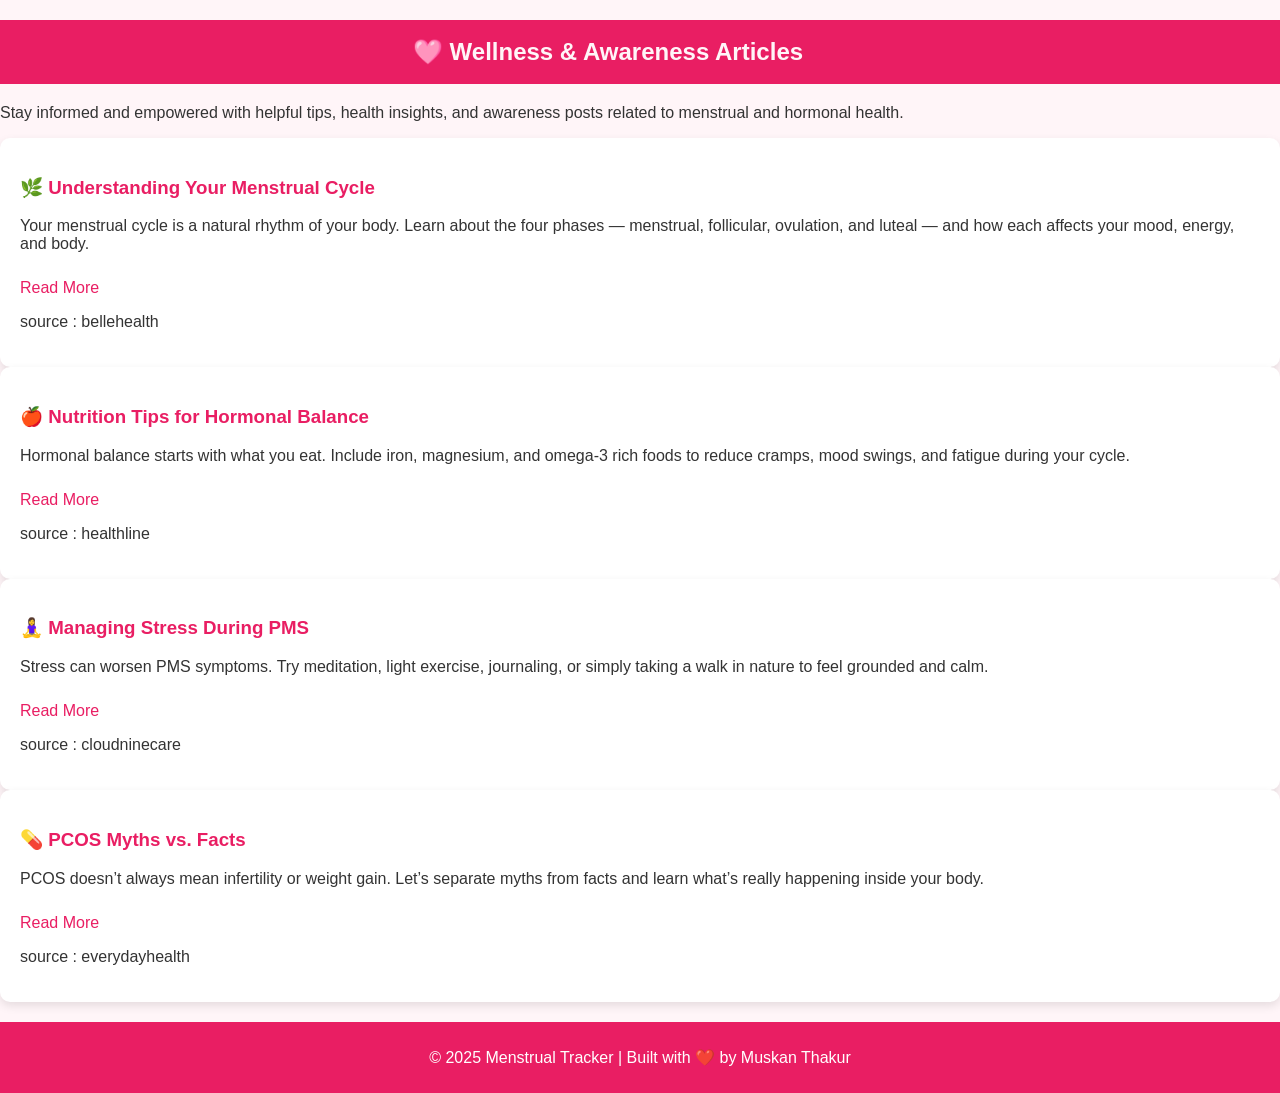
<file: articles.html>
<!DOCTYPE html>
<html lang="en">
<head>
    <meta charset="UTF-8">
    <meta name="viewport" content="width=device-width, initial-scale=1.0">
    <title>Articles</title>
    <style>
        body {
        font-family: 'Poppins', sans-serif;
        background-color: #fff5f8;
        color: #333;
        margin: 0;
        padding: 0;
        }
        h2{
            background-color: #e91e63;
            color: #fff5f8;
            height: 5vw;
            display: flex;
            justify-content: center;
            align-items: center;
            padding-right: 5vw;
        }
        .card{
            background: white;
            padding: 20px;
            border-radius: 10px;
            box-shadow: 0 4px 10px rgba(0,0,0,0.1);
            transition: transform 0.3s;
        }
        .card:hover {
        transform: translateY(-5px);
        }
        
        h3 {
        color: #e91e63;
        }

        .readmore {
        display: inline-block;
        margin-top: 10px;
        color: #e91e63;
        text-decoration: none;
        font-weight: 500;
        }

        .readmore:hover {
        text-decoration: underline;
        }

        footer {
        text-align: center;
        padding: 10px;
        background: #e91e63;
        color: white;
        margin-top: 20px;
        }
    </style>
</head>
<body>
    <header>
    <h2>🩷 Wellness & Awareness Articles</h2>
    <p>Stay informed and empowered with helpful tips, health insights, and awareness posts related to menstrual and hormonal health.</p>
  </header>

  <section class="articles-container">
    <article class="card">
      <h3>🌿 Understanding Your Menstrual Cycle</h3>
      <p>Your menstrual cycle is a natural rhythm of your body. Learn about the four phases — menstrual, follicular, ovulation, and luteal — and how each affects your mood, energy, and body.</p>
      <a href="https://bellehealth.co/4-phases-of-menstrual-cycle-and-moods/" class="readmore">Read More</a>
      <p>source : bellehealth</p>
    </article>

    <article class="card">
      <h3>🍎 Nutrition Tips for Hormonal Balance</h3>
      <p>Hormonal balance starts with what you eat. Include iron, magnesium, and omega-3 rich foods to reduce cramps, mood swings, and fatigue during your cycle.</p>
      <a href="https://www.healthline.com/nutrition/balance-hormones" class="readmore">Read More</a>
      <p>source : healthline</p>
    </article>

    <article class="card">
      <h3>🧘‍♀️ Managing Stress During PMS</h3>
      <p>Stress can worsen PMS symptoms. Try meditation, light exercise, journaling, or simply taking a walk in nature to feel grounded and calm.</p>
      <a href="https://www.cloudninecare.com/blog/can-stress-make-your-pms-worse-how-to-manage-stress-during-your-cycle" class="readmore">Read More</a>
      <p>source : cloudninecare</p>
    </article>

    <article class="card">
      <h3>💊 PCOS Myths vs. Facts</h3>
      <p>PCOS doesn’t always mean infertility or weight gain. Let’s separate myths from facts and learn what’s really happening inside your body.</p>
      <a href="https://www.everydayhealth.com/pcos/myths-debunked/" class="readmore">Read More</a>
      <p>source : everydayhealth</p>
    </article>
  </section>

  <footer>
    <p>© 2025 Menstrual Tracker | Built with ❤️ by Muskan Thakur</p>
  </footer>
</body>
</html>
    
</body>
</html>
</file>
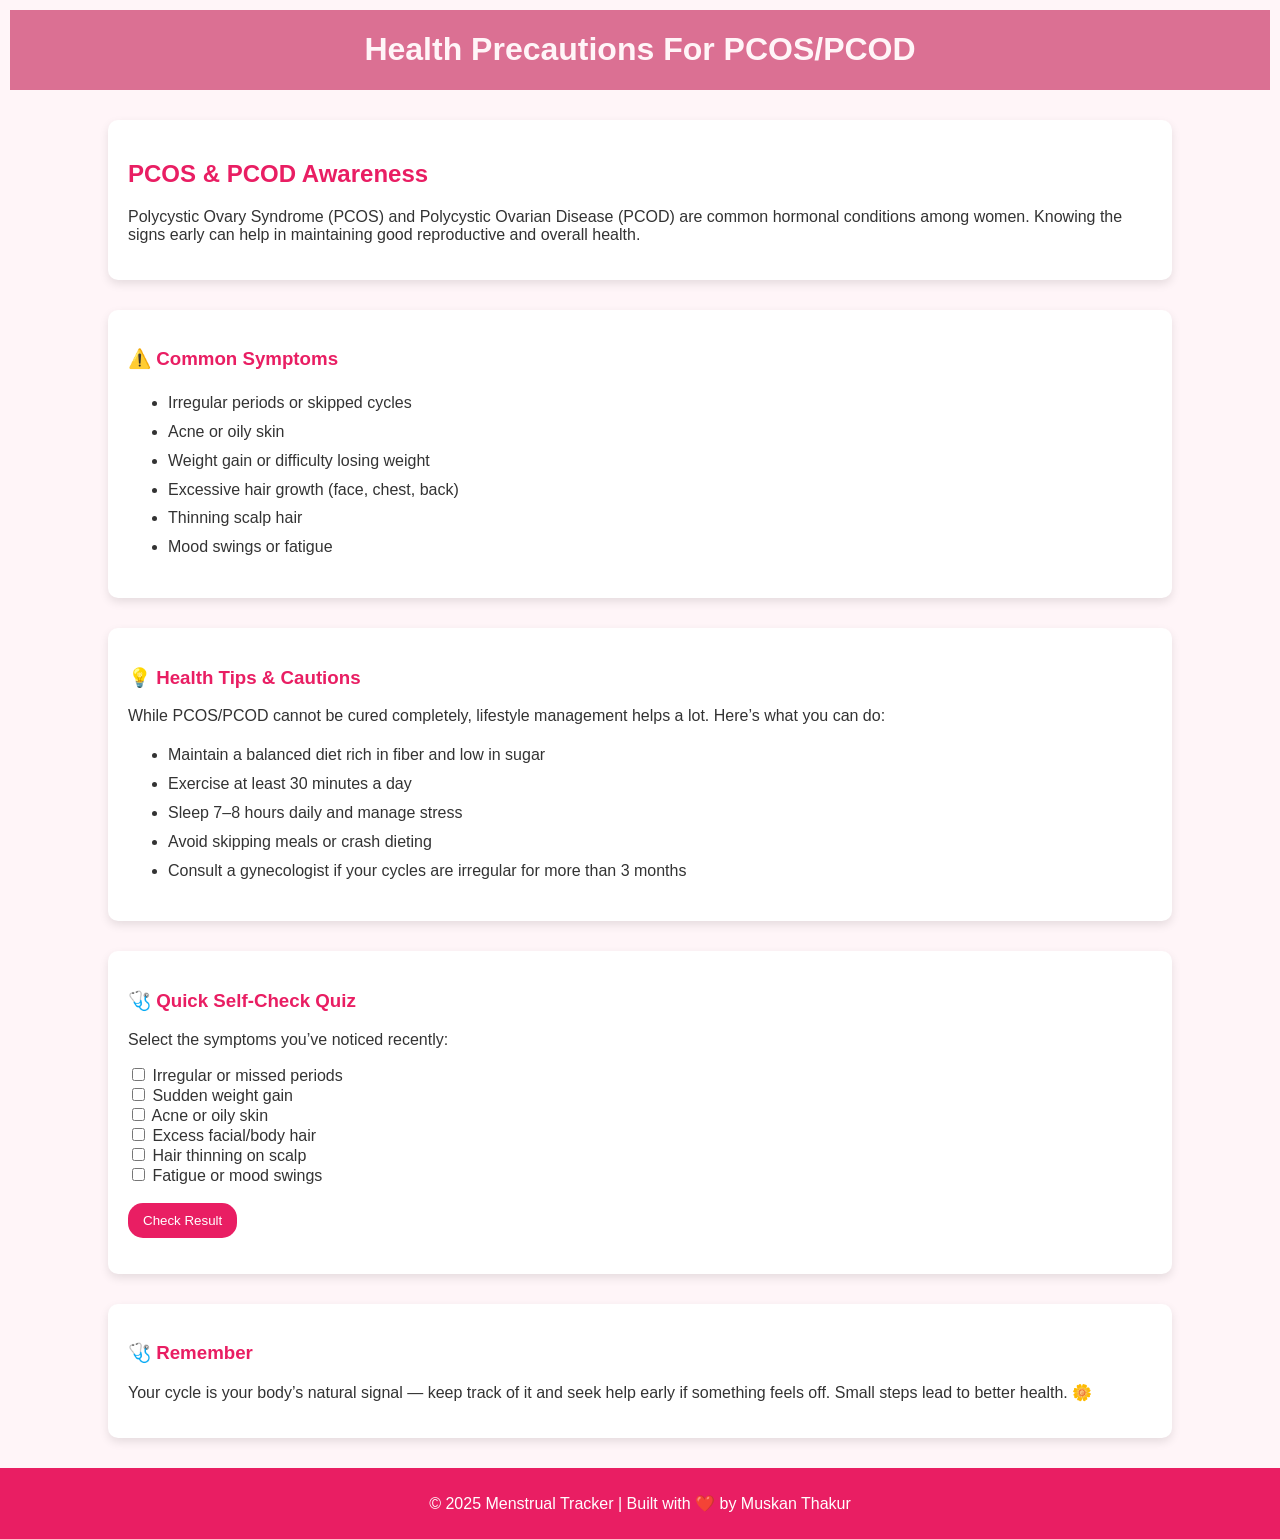
<file: cautions.html>
<!DOCTYPE html>
<html lang="en">
<head>
    <meta charset="UTF-8">
    <meta name="viewport" content="width=device-width, initial-scale=1.0">
    <title>PCOS-PCOD-Cautions</title>
    <style>
        body {
        font-family: 'Poppins', sans-serif;
        background-color: #fff5f8;
        color: #333;
        margin: 0;
        padding: 0;
        }
        .header{
            background-color: palevioletred;
            color: #fff5f8;
            display: flex;
            align-items: center;
            justify-content: center;
            margin: 10px 10px;
            border: 2px;
        }
        section {
        width: 80%;
        margin: 30px auto;
        background: white;
        padding: 20px;
        border-radius: 10px;
        box-shadow: 0px 4px 10px rgba(0,0,0,0.1);
        }

        h2, h3 {
        color: #e91e63;
        }

        ul {
        line-height: 1.8;
        }

        button {
        background-color: #e91e63;
        color: white;
        padding: 10px 15px;
        border: none;
        border-radius: 15px;
        cursor: pointer;
        }

        button:hover {
        background-color: #c2185b;
        }

        footer {
        text-align: center;
        padding: 10px;
        background: #e91e63;
        color: white;
        margin-top: 20px;
        }

    </style>
</head>
<body>
    <div class = "header">
        <h1>Health Precautions For PCOS/PCOD</h1>
    </div>
      <section class="intro">
    <h2>PCOS & PCOD Awareness</h2>
    <p>Polycystic Ovary Syndrome (PCOS) and Polycystic Ovarian Disease (PCOD) are common hormonal conditions among women. Knowing the signs early can help in maintaining good reproductive and overall health.</p>
  </section>

  <section class="symptoms">
    <h3>⚠️ Common Symptoms</h3>
    <ul>
      <li>Irregular periods or skipped cycles</li>
      <li>Acne or oily skin</li>
      <li>Weight gain or difficulty losing weight</li>
      <li>Excessive hair growth (face, chest, back)</li>
      <li>Thinning scalp hair</li>
      <li>Mood swings or fatigue</li>
    </ul>
  </section>

  <section class="tips">
    <h3>💡 Health Tips & Cautions</h3>
    <p>While PCOS/PCOD cannot be cured completely, lifestyle management helps a lot. Here’s what you can do:</p>
    <ul>
      <li>Maintain a balanced diet rich in fiber and low in sugar</li>
      <li>Exercise at least 30 minutes a day</li>
      <li>Sleep 7–8 hours daily and manage stress</li>
      <li>Avoid skipping meals or crash dieting</li>
      <li>Consult a gynecologist if your cycles are irregular for more than 3 months</li>
    </ul>
  </section>
  <section class="quiz">
    <h3>🩺 Quick Self-Check Quiz</h3>
    <p>Select the symptoms you’ve noticed recently:</p>
    
    <form id="pcosForm">
      <label><input type="checkbox" name="symptom" value="1"> Irregular or missed periods</label><br>
      <label><input type="checkbox" name="symptom" value="1"> Sudden weight gain</label><br>
      <label><input type="checkbox" name="symptom" value="1"> Acne or oily skin</label><br>
      <label><input type="checkbox" name="symptom" value="1"> Excess facial/body hair</label><br>
      <label><input type="checkbox" name="symptom" value="1"> Hair thinning on scalp</label><br>
      <label><input type="checkbox" name="symptom" value="1"> Fatigue or mood swings</label><br><br>

      <button type="button" onclick="checkPCOS()">Check Result</button>
    </form>

    <p id="result"></p>
  </section>

  <section class="contact">
    <h3>🩺 Remember</h3>
    <p>Your cycle is your body’s natural signal — keep track of it and seek help early if something feels off. Small steps lead to better health. 🌼</p>
  </section>
  

  <footer>
    <p>© 2025 Menstrual Tracker | Built with ❤️ by Muskan Thakur</p>
  </footer>
  <script>
    function checkPCOS() {
    const checkboxes = document.querySelectorAll('input[name="symptom"]:checked');
    const result = document.getElementById('result');
    const count = checkboxes.length;

    if (count === 0) {
        result.textContent = "Please select at least one symptom to proceed.";
        result.style.color = "#999";
        return;
    }

    if (count <= 2) {
        result.textContent = "Your symptoms seem mild. Stay healthy and keep tracking your cycle regularly! 🌷";
        result.style.color = "#4CAF50";
    } else if (count <= 4) {
        result.textContent = "Some symptoms detected. It may be a good idea to consult a doctor or monitor your health closely. 💬";
        result.style.color = "#FF9800";
    } else {
        result.textContent = "You may be showing signs of PCOS/PCOD. Please consult a gynecologist for proper diagnosis. ❤️";
        result.style.color = "#e91e63";
    }
    }
  </script>
</body>
</html>
</file>
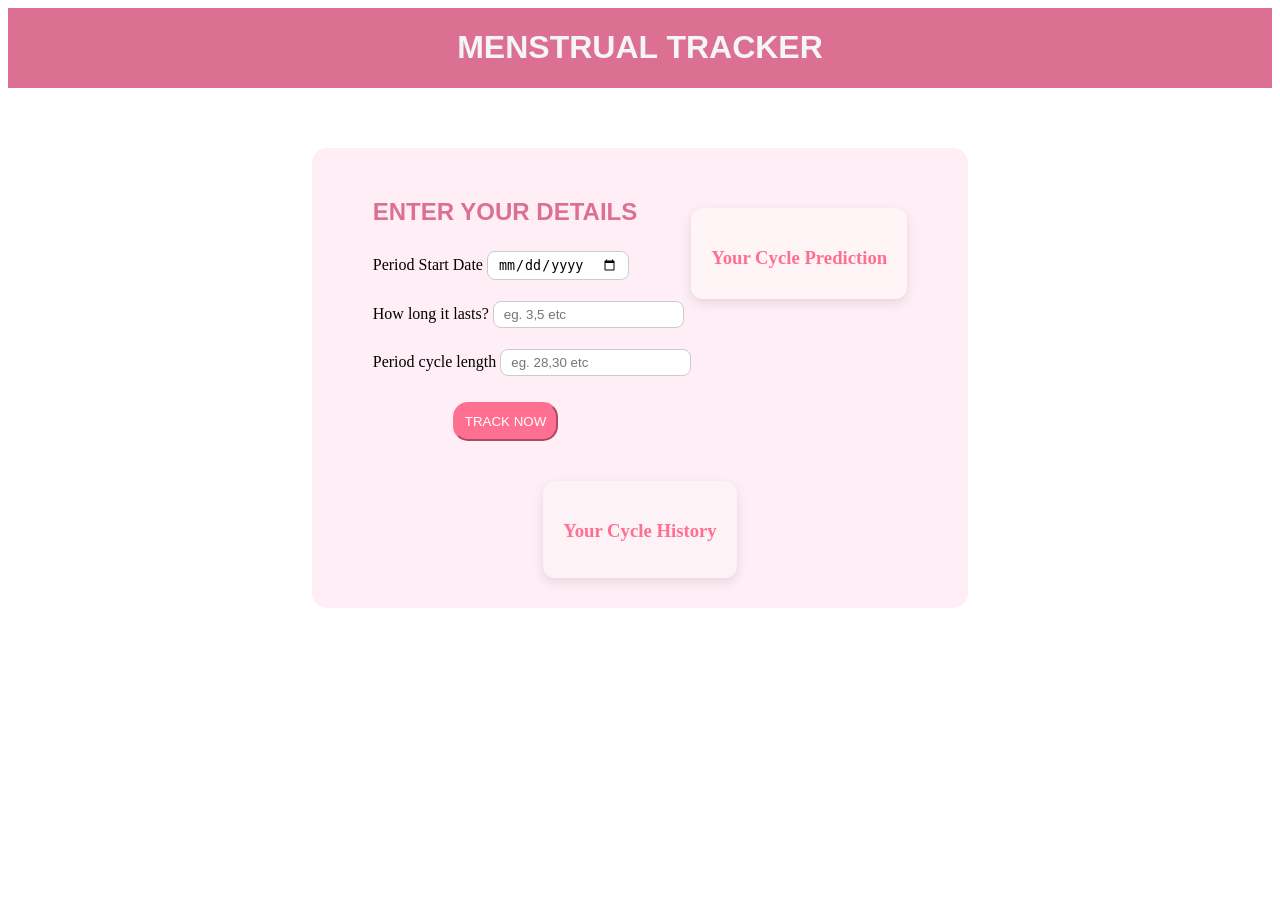
<file: tracker.html>
<!DOCTYPE html>
<html lang="en">
<head>
    <meta charset="UTF-8">
    <meta name="viewport" content="width=device-width, initial-scale=1.0">
    <title>Tracker</title>
    
    <style>
        body{
            background-image: url("https://imgs.search.brave.com/pkUaB5LxS0pYaJuI6Y1Tj0nIcf1rH4v1NH27C1IXyUA/rs:fit:500:0:1:0/g:ce/aHR0cHM6Ly9wdWIt/c3RhdGljLmZvdG9y/LmNvbS9hc3NldHMv/YmcvZWU1ZDkzNmQt/NjQ3Ni00ZmY3LTk2/M2QtOTEzYzcxMzI5/M2MxLmpwZw");
            background-size: cover;
        }
        .header{
            background-color: palevioletred;
            width: auto;
            height: 80px;
            display: flex;
            justify-content: center;
            font-family: sans-serif,"Poppins";
            color: whitesmoke;
        }
        .trackDetail{
            background-color: #ffeef5;
            display: flex;
            justify-content: center;
            align-items: flex-start;
            padding: 15vw;
            flex-wrap: wrap;
            padding: 30px 40px;
            border-radius: 15px;
            margin: 60px auto;
            width: 45vw;
            justify-content: center;
        }
        .trackDetail h2{
            color: palevioletred;
            font-family: 'Franklin Gothic Medium', 'Arial Narrow', Arial, sans-serif;
        }
        .trackDetail input{
            padding: 5px 10px;
            margin-top: 5px;
            border-radius: 8px;
            border: 1px solid #ccc;
            outline: none;
            transition: 0.3s;
        }
        .trackDetail input:focus {
            border-color: #ff6f91;
            box-shadow: 0 0 5px rgba(255, 111, 145, 0.5);
        }
        .trackDetail button{
            padding: 10px;
            color: white;
            background-color: #ff6f91;
            border-color: #ff6f91;
            border-radius: 15px;
            margin: 10px 80px;            
        }
        .resultCard{
        margin-top:30px;
        padding:20px;
        border-radius:12px;
        background:#fff5f7;
        box-shadow:0 4px 12px rgba(0,0,0,0.1);
        max-width:400px;
        }

        .resultCard h3{
            color:#ff6f91;
            margin-bottom:10px;
        }

        #predictionResult{
            font-weight:500;
            line-height:1.6;
        }
        .historyCard{
        margin-top:30px;
        padding:20px;
        border-radius:12px;
        background:#fdf2f6;
        box-shadow:0 4px 12px rgba(0,0,0,0.1);
        max-width:400px;
        }

        .historyCard h3{
            color:#ff6f91;
            margin-bottom:10px;
        }

        #cycleHistory li{
            padding:6px 0;
        }
    </style>
</head>
<body>
    <script src="js/tracker.js" defer></script>
    <div class = "header">
        <h1>MENSTRUAL TRACKER</h1>
    </div>
    <div class = "trackDetail">
        <form>
            <h2>ENTER YOUR DETAILS</h2>
            <p>Period Start Date <input type="date" required></p>
            <p>How long it lasts? <input type="number" placeholder="eg. 3,5 etc" required></p>
            <p>Period cycle length <input type="number" placeholder="eg. 28,30 etc" required></p>
            <button>TRACK NOW</button>

        </form>
        <div class="resultCard">
        <h3>Your Cycle Prediction</h3>
        <div id="predictionResult"></div>
        </div>

        <div class="historyCard">
        <h3>Your Cycle History</h3>
        <ul id="cycleHistory"></ul>
        </div>
        
    </div>
    


    
</body>
</html>
</file>
